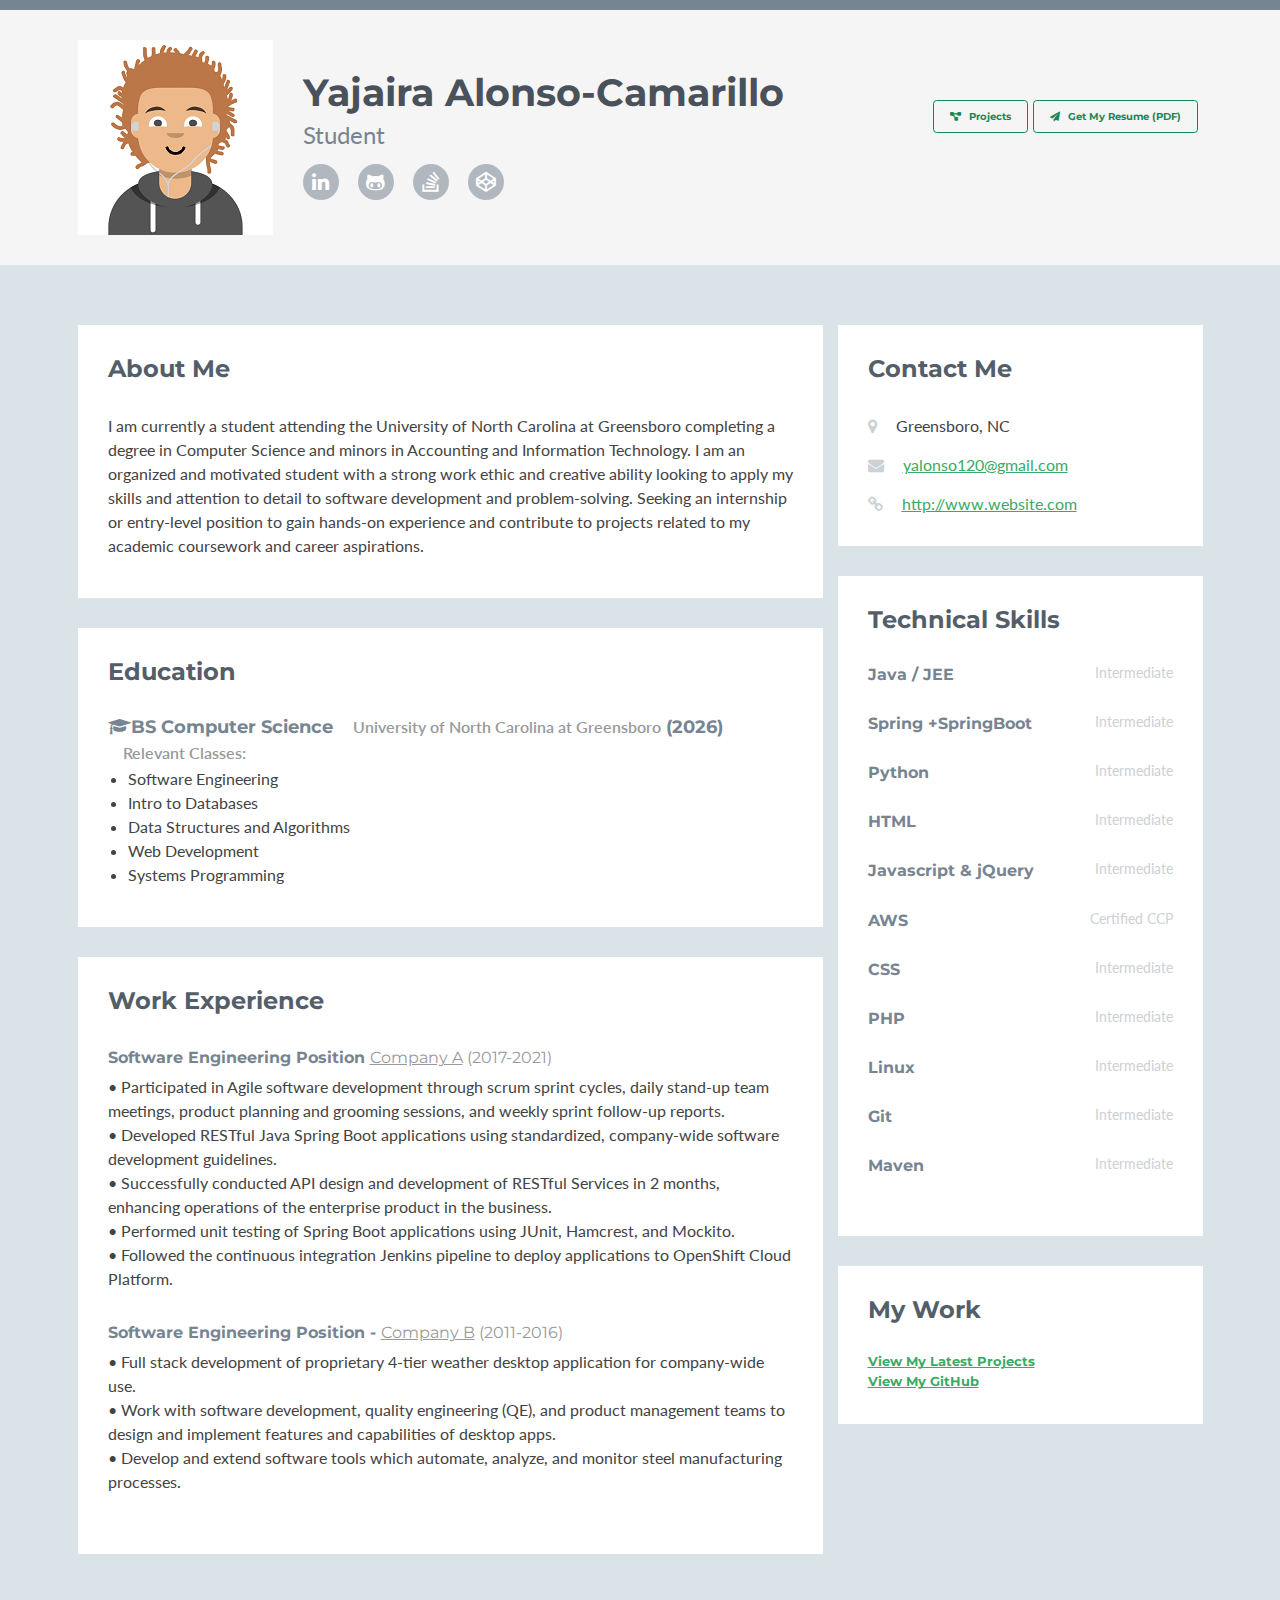
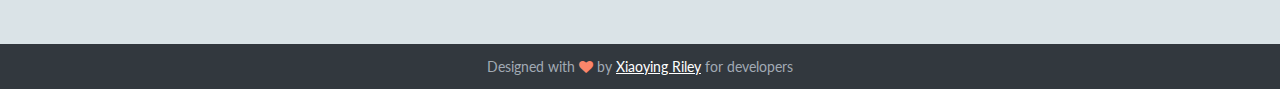
<file: index.html>
<!DOCTYPE html>
<html lang="en">

<head>
    <!-- TODO --> <title>Yajaira Alonso-Camarillo</title>
    <!-- Meta -->
    <meta charset="utf-8">
    <meta http-equiv="X-UA-Compatible" content="IE=edge">
    <meta name="viewport" content="width=device-width, initial-scale=1.0">
    <link rel="shortcut icon" href="favicon.ico">
    <link href='http://fonts.googleapis.com/css?family=Lato:300,400,300italic,400italic' rel='stylesheet'
        type='text/css'>
    <link href='http://fonts.googleapis.com/css?family=Montserrat:400,700' rel='stylesheet' type='text/css'>
    <!--    Plugins CSS-->
    <link rel="stylesheet" href="assets/plugins/bootstrap/css/bootstrap.min.css">
    <link rel="stylesheet" href="https://cdnjs.cloudflare.com/ajax/libs/font-awesome/6.0.0-beta3/css/all.min.css" />
    <link href="https://cdn.jsdelivr.net/npm/bootstrap@5.3.0-alpha1/dist/css/bootstrap.min.css" rel="stylesheet" />
    <link rel="stylesheet" href="assets/plugins/font-awesome/css/font-awesome.css">
    <!-- Theme CSS -->
    <link id="theme-style" rel="stylesheet" href="assets/css/styles.css">
</head>

<body>
    <!-- ******HEADER****** -->
    <header class="header">
        <div class="container">
            <img class="profile-image img-responsive pull-left" src="assets/images/avatar.png" alt="Avatar" />
            <div class="profile-content pull-left">
                <!-- TODO --> <h1 class="name">Yajaira Alonso-Camarillo</h1>
                <!-- TODO --> <h2 class="desc">Student</h2>
                <ul class="social list-inline">
                    <li class="list-inline-item">
                        <!-- TODO --> <a href="http://www.linkedin.com/">
                            <i class="fa fa-linkedin"></i>
                        </a>
                    </li>
                    <li class="list-inline-item">
                        <!-- TODO --> <a href="https://github.com/yajaira120">
                            <i class="fa fa-github-alt"></i>
                        </a>
                    </li>
                    <li class="list-inline-item">
                        <!-- TODO --> <a href="http://www.stackoverflow.com">
                            <i class="fa fa-stack-overflow"></i>
                        </a>
                    </li>
                    <li class="list-inline-item last-item">
                        <!-- TODO --> <a href="http://www.codepen.io">
                            <i class="fa fa-codepen"></i>
                        </a>
                    </li>
                </ul>
            </div>
            <div class="col-12 col-md-auto pull-right">
                <!-- TODO --> <a class="btn btn-outline-success me-2" href="assets/files/resume.pdf" target="_blank"><i
                        class="fa fa-paper-plane"></i>
                    Get My Resume (PDF)</a>
            </div><!--//col-->
            <div class="col-12 col-md-auto pull-right">
                <a class="btn btn-outline-success me-2" href="projects.html" target="_blank"><i
                        class="fa fa-diagram-project"></i>
                    Projects</a>
            </div><!--//col-->
        </div>
    </header>
    <!--//header-->
    <!--//container-->
    <div class="container sections-wrapper">
        <div class="row">
            <div class="primary col-md-8 col-sm-12 col-xs-12">
                <section class="about section">
                    <div class="section-inner">
                        <h2 class="heading">About Me</h2>
                        <div class="content">
                            <!-- TODO --> <p> I am currently a student attending the University of North Carolina at Greensboro
                            completing a degree in Computer Science and minors in Accounting and Information Technology.
                            I am an organized and motivated student with a strong work ethic and creative ability
                            looking to apply my skills and attention to detail to software development and problem-solving.
                            Seeking an internship or entry-level position to gain hands-on experience and contribute
                            to projects related to my academic coursework and career aspirations.  </p>
                        </div>
                        <!--//content-->
                    </div>
                    <!--//section-inner-->
                </section>

                <section class="education section">
                    <div class="section-inner">
                        <h2 class="heading">Education</h2>
                        <div class="content"></div>
                        <!--//item-->
                        <div class="item">
                            <h3 class="title">
                                <i class="fa fa-graduation-cap"></i>BS Computer Science
                                <span class="university">University of North Carolina at Greensboro</span> <span class="year">(2026)</span>
                            </h3>

                            <h6 class="university">Relevant Classes:</h6>
                            <ul>
                                <li>Software Engineering</li>
                                <li>Intro to Databases</li>
                                <li>Data Structures and Algorithms</li>
                                <li>Web Development</li>
                                <li>Systems Programming</li>
                            </ul>
                        </div>

                        <!--//content-->
                    </div>
                    <!--//section-inner-->
                </section>

                <!--//section-->
                <section class="experience section">
                    <div class="section-inner">
                        <h2 class="heading">Work Experience</h2>
                        <div class="content">
                            <div class="item" name="Job1">
                                <!-- TODO --> <h3 class="title">Software Engineering Position <span class="place">
                                        <a href="#">Company A</a>
                                    </span>
                                    <span class="year">(2017-2021)</span>
                                </h3>
                                <p> • Participated in Agile software development through scrum sprint cycles, daily
                                    stand-up
                                    team
                                    meetings, product planning and grooming sessions, and weekly sprint follow-up
                                    reports.
                                    <br>
                                    • Developed RESTful Java Spring Boot applications using standardized, company-wide
                                    software
                                    development guidelines. <br>
                                    • Successfully conducted API design and development of RESTful Services in 2 months,
                                    enhancing
                                    operations of the enterprise product in the business. <br>
                                    • Performed unit testing of Spring Boot applications using JUnit, Hamcrest, and
                                    Mockito.
                                    <br>
                                    • Followed the continuous integration Jenkins pipeline to deploy applications to
                                    OpenShift Cloud
                                    Platform.
                                </p>
                            </div>
                            <!--//item-->
                            <div class="item" name="Job2">
                                <h3 class="title">Software Engineering Position - <span class="place">
                                        <a href="#">Company B</a>
                                    </span>
                                    <span class="year">(2011-2016)</span>
                                </h3>
                                <p> • Full stack development of proprietary 4-tier weather desktop application for
                                    company-wide use.
                                    <br>
                                    • Work with software development, quality engineering (QE), and product management
                                    teams
                                    to design and
                                    implement features and capabilities of desktop apps. <br>
                                    • Develop and extend software tools which automate, analyze, and monitor steel
                                    manufacturing
                                    processes.
                                </p>
                            </div>
                        </div>
                        <!--//content-->
                    </div>
                    <!--//section-inner-->
                </section>


            </div> <!--//primary-->
            <!--     // Aside-->
            <div class="secondary col-md-4 col-sm-12 col-xs-12">
                <aside class="info aside section">
                    <div class="section-inner">
                        <h2 class="heading">Contact Me</h2>
                        <div class="content">
                            <ul class="list-unstyled">
                                <li>
                                    <i class="fa fa-map-marker"></i>
                                    <span class="sr-only">Location:</span>Greensboro, NC
                                </li>
                                <li>
                                    <i class="fa fa-envelope"></i>
                                    <span class="sr-only">Email:</span>
                                    <!-- TODO --> <a href="mailto:yalonso120@gmail.com">yalonso120@gmail.com</a>
                                </li>
                                <li>
                                    <i class="fa fa-link"></i>
                                    <span class="sr-only">Website:</span>
                                    <!-- TODO --> <a href="#">http://www.website.com</a>
                                </li>
                            </ul>
                        </div>
                        <!--//content-->
                    </div>
                    <!--//section-inner-->
                </aside>
                <!--//aside-->
                <aside class="skills aside section">
                    <div class="section-inner">
                        <h2 class="heading">Technical Skills</h2>
                        <div class="content">
                            <div class="skillset">
                                <div class="item">
                                    <h3 class="level-title">Java / JEE <span class="level-label" data-placement="left"
                                            data-animation="true">Intermediate</span>
                                    </h3>
                                    <!--
                                  <div class="level-bar">
                                    <div class="level-bar-inner" data-level="80%"></div>
                                  </div>//level-bar-->
                                </div>
                                <!--//item-->
                                <div class="item">
                                    <h3 class="level-title">Spring +SpringBoot <span class="level-label"
                                            data-placement="left" data-animation="true">Intermediate</span>
                                    </h3>
                                </div>
                                <!--//item-->
                                <div class="item">
                                    <h3 class="level-title"> Python <span class="level-label"
                                            data-placement="left" data-animation="true">Intermediate</span>
                                    </h3>
                                </div>
                                <!--//item-->
                                <div class="item">
                                    <h3 class="level-title">HTML <span class="level-label"
                                            data-placement="left" data-animation="true">Intermediate</span>
                                    </h3>
                                </div>
                                <!--//item-->
                                <div class="item">
                                    <h3 class="level-title">Javascript &amp; jQuery <span class="level-label"
                                            data-placement="left" data-animation="true">Intermediate</span>
                                    </h3>
                                </div>
                                <!--//item-->
                                <div class="item">
                                    <h3 class="level-title">AWS <span class="level-label" data-placement="left"
                                            data-animation="true">Certified CCP</span>
                                    </h3>
                                </div>
                                <!--//item-->
                                <div class="item">
                                    <h3 class="level-title">CSS <span class="level-label" data-placement="left"
                                            data-animation="true">Intermediate</span>
                                    </h3>
                                </div>
                                <!--//item-->
                                <div class="item">
                                    <h3 class="level-title">PHP <span class="level-label">Intermediate</span>
                                    </h3>
                                </div>
                                <!--//item-->
                                <div class="item">
                                    <h3 class="level-title">Linux <span class="level-label">Intermediate</span>
                                    </h3>
                                </div>
                                <!--//item-->
                                <div class="item">
                                    <h3 class="level-title">Git <span class="level-label">Intermediate</span>
                                    </h3>
                                </div>
                                <!--//item-->
                                <div class="item">
                                    <h3 class="level-title">Maven <span class="level-label">Intermediate</span>
                                    </h3>
                                </div>
                                <!--//item-->
                            </div>
                        </div>
                        <!--//content-->
                    </div>
                    <!--//section-inner-->
                </aside>
                <!--//section-->
                <aside class="info section">
                    <div class="section-inner">
                        <h2 class="heading">My Work</h2>
                        <div class="content">
                            <div class="item">
                                <h5><a href="projects.html">View My Latest Projects</a></h5>
                            </div>
                            <div class="item">
                                <!-- TODO --> <h5><a href="https://github.com/yajaira120">View My GitHub</a></h5>
                            </div>


                        </div>
                        <!--//content-->
                    </div>
                    <!--//section-inner-->
                </aside>
                <!--//section-->
            </div>
            <!--//secondary-->
        </div>
        <!--//row-->
    </div>
    <!-- ******FOOTER****** -->
    <footer class="footer">
        <div class="container text-center">
            <!--/* This template is released under the Creative Commons Attribution 3.0 License. Please keep the attribution link below when using for your own project. Thank you for your support. :) If you'd like to use the template without the attribution, you can check out other license options via our website: themes.3rdwavemedia.com */-->
            <small class="copyright">Designed with <i class="fa fa-heart"></i> by <a
                    href="http://themes.3rdwavemedia.com" target="_blank">Xiaoying Riley</a> for
                developers </small>
        </div>
        <!--//container-->
    </footer>
    <!--//footer-->
    <!-- Javascript -->
    <script type="text/javascript" src="assets/plugins/jquery-1.11.3.min.js"></script>
    <script type="text/javascript" src="assets/plugins/bootstrap/js/bootstrap.min.js"></script>
    <script type="text/javascript" src="assets/plugins/jquery-rss/dist/jquery.rss.min.js"></script>
    <!-- custom js -->
    <script type="text/javascript" src="assets/js/main.js"></script>
</body>

</html>
</file>
<file: assets/css/styles.css>
/*   
 * Template Name: Developer - Responsive Website Template for Developers
 * Version: 1.5
 * Author: Xiaoying Riley
 * Twitter: @3rdwave_themes
 * License: Creative Commons Attribution 3.0 License
 * Website: http://themes.3rdwavemedia.com/
*/
/* ======= Base ======= */
body {
  font-family: 'Lato', arial, sans-serif;
  color: #434343;
  background: #DAE3E7;
  font-size: 16px;
  -webkit-font-smoothing: antialiased;
  -moz-osx-font-smoothing: grayscale;
}
h1,
h2,
h3,
h4,
h5,
h6 {
  font-family: 'Montserrat', sans-serif;
  font-weight: 700;
  color: #778492;
}
a {
  color: #3AAA64;
  -webkit-transition: all 0.4s ease-in-out;
  -moz-transition: all 0.4s ease-in-out;
  -ms-transition: all 0.4s ease-in-out;
  -o-transition: all 0.4s ease-in-out;
}
a:hover {
  text-decoration: underline;
  color: #5f6b77;
  color: #2d844e;
}
a:focus {
  text-decoration: none;
}
.btn,
a.btn {
  -webkit-transition: all 0.4s ease-in-out;
  -moz-transition: all 0.4s ease-in-out;
  -ms-transition: all 0.4s ease-in-out;
  -o-transition: all 0.4s ease-in-out;
  font-family: 'Montserrat', arial, sans-serif;
  padding: 8px 16px;
  font-weight: bold;
}
.btn .fa,
a.btn .fa {
  margin-right: 5px;
}
.btn:focus,
a.btn:focus {
  color: #fff;
}
a.btn-cta-primary,
.btn-cta-primary {
  background: #54ba4e;
  border: 1px solid #54ba4e;
  color: #fff;
  font-weight: 600;
  text-transform: uppercase;
}
a.btn-cta-primary:hover,
.btn-cta-primary:hover {
  background: #49ac43;
  border: 1px solid #49ac43;
  color: #fff;
}
a.btn-cta-secondary,
.btn-cta-secondary {
  background: #479FC8;
  border: 1px solid #479FC8;
  color: #fff;
  font-weight: 600;
  text-transform: uppercase;
}
a.btn-cta-secondary:hover,
.btn-cta-secondary:hover {
  background: #3893bd;
  border: 1px solid #3893bd;
  color: #fff;
}
.text-highlight {
  color: #32383e;
}
.label-theme {
  background: #3AAA64;
  font-size: 12px;
}
a.dotted-link {
  border-bottom: 1px dotted #778492;
  color: #778492;
}
a.dotted-link:hover {
  text-decoration: none;
  color: #49515a;
}
/*
iframe {

    .header {
        padding: 0;
    }
}

.iframe-wrapper {
    overflow: auto;
    -webkit-overflow-scrolling:touch;
}
*/
/* ======= Header ======= */
.header {
  padding: 30px 0;
  background: #f5f5f5;
  border-top: 10px solid #778492;
}
.header .btn {
  margin-top: 60px;
  font-weight: bold;
}
.header .profile-image {
  margin-right: 30px;
}
.header .profile-content .name {
  color: #49515a;
  font-size: 38px;
  margin-bottom: 5px;
  margin-top: 30px;
}
.header .profile-content .desc {
  color: #778492;
  font-family: "Lato", arial, sans-serif;
  font-weight: 400;
  font-size: 24px;
  margin-top: 0;
  margin-bottom: 15px;
}
.header .profile-content .social a {
  background: #b0b7bf;
  width: 36px;
  height: 36px;
  display: inline-block;
  -webkit-border-radius: 50%;
  -moz-border-radius: 50%;
  -ms-border-radius: 50%;
  -o-border-radius: 50%;
  border-radius: 50%;
  -moz-background-clip: padding;
  -webkit-background-clip: padding-box;
  background-clip: padding-box;
  color: #fff;
  text-align: center;
}
.header .profile-content .social a:hover {
  background: #778492;
}
.header .profile-content .social a .fa {
  font-size: 20px;
  padding-top: 8px;
}
/* ======= Sections======= */
.sections-wrapper {
  padding-top: 60px;
  padding-bottom: 60px;
}
.section {
  margin-bottom: 30px;
}
.section .section-inner {
  background: #fff;
  padding: 30px;
}
.section .heading {
  margin-top: 0;
  margin-bottom: 30px;
  color: #545e69;
  font-size: 24px;
}
.section .content .more-link .fa {
  margin-right: 5px;
  font-size: 14px;
}
/* About Section */
/* Latest Section */
/* Latest Section */
.latest .item {
  margin-bottom: 30px;
}

.latest .item .title {
  font-size: 18px;
  margin-top: 0;
}

.latest .item .title .label {
  margin-left: 5px;
  font-size: 12px;
}

.latest .item .title a {
  color: #778492;
}

.latest .item .title a:hover {
  color: #5f6b77;
}

.latest .item .project-image:hover {
  -webkit-opacity: 0.8;
  -moz-opacity: 0.8;
  opacity: 0.8;
}

.latest .divider {
  margin-bottom: 60px;
}

.latest .featured {
  margin-bottom: 60px;
}

.latest .featured .title {
  font-size: 20px;
  margin-bottom: 5px;
  font-size: 20px;
}

.latest .featured .summary {
  margin-bottom: 30px;
  color: #778492;
}

.latest .featured img {
  margin-bottom: 30px;
}

.latest .featured-image {
  position: relative;
}

.latest .featured .desc {
  margin-bottom: 30px;
}

.latest .has-ribbon {
  position: relative;
  display: inline-block;
}

.latest .has-ribbon .text {
  background: #3AAA64;
  color: #fff;
}

.latest .has-ribbon .ribbon {
  position: absolute;
  top: -4px;
  right: -4px;
  width: 110px;
  height: 110px;
  overflow: hidden;
}

.latest .has-ribbon .ribbon .text {
  font-family: 'Montserrat', sans-serif;
  position: relative;
  left: -8px;
  top: 18px;
  width: 158px;
  padding: 10px 10px;
  font-size: 15px;
  font-weight: bold;
  text-align: center;
  text-transform: uppercase;
  color: #fff;
  background-color: #479FC8;
  -webkit-transform: rotate(45deg) translate3d(0, 0, 0);
  -moz-transform: rotate(45deg) translate3d(0, 0, 0);
  -ms-transform: rotate(45deg) translate3d(0, 0, 0);
  -o-transform: rotate(45deg) translate3d(0, 0, 0);
  }

.latest .has-ribbon .ribbon .text:before, .latest .has-ribbon .ribbon .text:after {
  content: '';
  position: absolute;
  bottom: -5px;
  border-top: 5px solid #276582;
  border-left: 5px solid transparent;
  border-right: 5px solid transparent;
}

.latest .has-ribbon .ribbon .text:before {
  left: 0;
}

.latest .has-ribbon .ribbon .text:after {
  right: 0;
}
/* Projects Section */
.projects .item {
  margin-bottom: 30px;
}
.projects .item .title {
  font-size: 16px;
  margin-top: 0;
  margin-bottom: 5px;
  line-height: 1.5;
}
.projects .item .title a {
  color: #778492;
}
.projects .item .title a:hover {
  color: #5f6b77;
}
/* Work Section */
.experience .item {
  margin-bottom: 30px;
}
.experience .item .title {
  font-size: 16px;
  margin-top: 0;
  margin-bottom: 5px;
  line-height: 1.5;
}
.experience .item .title .place {
  color: #999;
  font-weight: normal;
}
.experience .item .title .place a {
  color: #999;
}
.experience .item .title .place a:hover {
  color: #666666;
}
.experience .item .title .year {
  color: #999;
  font-weight: normal;
}
/* Git section */
.github-graph {
  margin-bottom: 30px;
}
.github-graph .js-calendar-graph-svg {
  max-width: 100%;
}
.ghfeed {
  height: 600px;
}
.ghfeed,
.ghfeed *,
.ghfeed *:before,
.ghfeed *:after {
  -webkit-box-sizing: content-box;
  -moz-box-sizing: content-box;
  box-sizing: content-box;
}
/* Info Section */
.info .fa {
  margin-right: 15px;
  color: #ccd1d6;
}
.info .fa.fa-envelope-o {
  font-size: 14px;
}
.info ul {
  margin-bottom: 0;
}
.info li {
  margin-bottom: 15px;
}
.info li:last-child {
  margin-bottom: 0;
}
/* Skills Section */
.skills .intro {
  margin-bottom: 30px;
}
.skills .skillset .item {
  margin-bottom: 30px;
}
.skills .skillset .level-title {
  font-size: 16px;
  position: relative;
  margin-top: 0;
  margin-bottom: 10;
}
.skills .skillset .level-title .level-label {
  color: #ccd1d6;
  font-size: 14px;
  font-weight: 400;
  font-family: "Lato", arial, sans-serif;
  position: absolute;
  right: 0;
  top: 0;
}
.skills .skillset .level-bar {
  height: 15px;
  background: #e8e8e8;
}
.skills .skillset .level-bar-inner {
  height: 15px;
  background: #66cb8c;
}
/* Testimonials section */
.testimonials .item {
  margin-bottom: 30px;
}
.testimonials .item:last-child {
  margin-bottom: 0;
}
.testimonials .item .quote {
  color: #666;
  font-size: 16px;
  border-left-color: #9fdeb7;
  margin-bottom: 15px;
}
.testimonials .item .quote .fa {
  color: #79d19a;
  margin-right: 15px;
}
.testimonials .item .source {
  font-size: 14px;
  padding-left: 30px;
  font-weight: 500;
}
.testimonials .item .source .name {
  color: #939ea9;
  font-weight: 600;
}
.testimonials .item .source .title {
  color: #999;
}
/* Education section */
.education .item {
  margin-bottom: 30px;
}
.education .item:last-child {
  margin-bottom: 0;
}
.education .item .title {
  font-size: 18px;
  margin-top: 0;
}
.education .item .university {
  font-family: "Lato", arial, sans-serif;
  font-size: 16px;
  color: #999;
  font-weight: 600;
  padding-left: 15px;
}
.education .item .coursework {
  font-family: "Lato", arial, sans-serif;
  font-size: 14px;
  color: #999;
  font-weight: 600;
  padding-left: 10px;
}
.education .item .university .year {
  color: #b0b7bf;
  font-weight: 500;
}
/* Language Section */
.languages .item {
  margin-bottom: 15px;
}
.languages .item .title {
  color: #778492;
}
.languages .item .level {
  color: #999;
}
.languages .item:last-child {
  margin-bottom: 0;
}
.languages .item .fa {
  color: #79d19a;
}
/* Blog Section */
.blog .item {
  margin-bottom: 30px;
}
.blog .item .title {
  font-size: 18px;
  line-height: 1.3;
}
.blog .item .title a {
  color: #778492;
}
.blog .item .title a:hover {
  color: #5f6b77;
}
.blog .item:last-child {
  margin-bottom: 0;
}
/* List section */
.list ul li {
  margin-bottom: 10px;
}
.list ul li .fa {
  margin-right: 5px;
}
.list ul li a {
  color: #778492;
}
.list ul li a:hover {
  color: #49515a;
}
/* Credits */
.credits ul li {
  margin-bottom: 10px;
}
.credits ul li .fa {
  margin-right: 5px;
}
.credits ul li a {
  color: #778492;
}
.credits ul li a:hover {
  color: #49515a;
}
.credits .btn {
  margin-bottom: 15px;
}
/* ======= Footer ======= */
.footer {
  background: #32383e;
  color: #fff;
  padding: 10px 0;
}
.footer .copyright {
  line-height: 1.6;
  color: #a1aab4;
  font-size: 14px;
}
.footer a {
  color: #fff;
}
.footer .fa-heart {
  color: #fb866a;
}
/* Extra small devices (phones, less than 768px) */
@media (max-width: 767px) {
  .header {
    text-align: center;
  }
  .header .profile-image {
    float: none !important;
    margin: 0 auto;
  }
  .header .profile-content {
    float: none !important;
    text-align: center;
  }
  .header .btn {
    margin-top: 30px;
    float: none !important;
  }
  .project-image {
    margin-bottom: 15px;
  }
}
/* Small devices (tablets, 768px and up) */
/* Medium devices (desktops, 992px and up) */
/* Large devices (large desktops, 1200px and up) */
/* Ex-Large devices (large desktops, 1200px and up) */
@media (min-width: 1400px) {
  .container {
    width: 1360px;
  }
}
</file>
